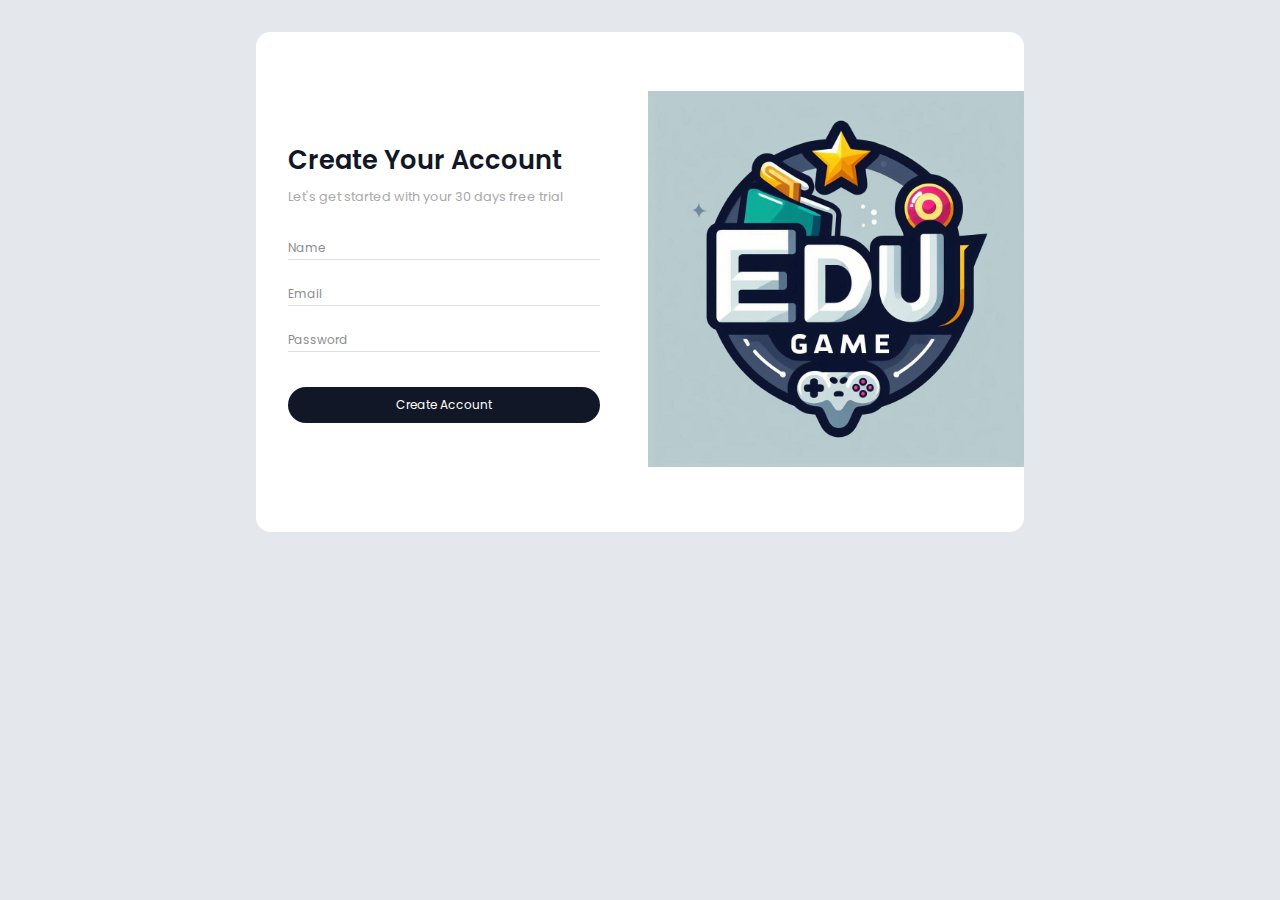
<file: create-account.html>
<!DOCTYPE html>
<html lang="en">

<head>
    <meta charset="UTF-8">
    <meta http-equiv="X-UA-Compatible" content="IE=edge">
    <meta name="viewport" content="width=device-width, initial-scale=1.0">
    <link rel="stylesheet" href="https://cdn.jsdelivr.net/npm/bootstrap-icons@1.10.5/font/bootstrap-icons.css">
    <title>Login-card</title>
    <style>
        * {
    margin: 0;
    padding: 0;
    box-sizing: border-box;
}

body {
    /* font-family: 'Josefin Sans', sans-serif; */
    font-family: 'Poppins', sans-serif;
    max-height: 100vh;
    background-color: #E4E7EC;
    /* position: relative; */
}

/* body::before {
    content: " ";
    position: absolute;
    width: 50vw;
    height: 100vh;
    background-color: #fff;
    z-index: -1;

} */

/* Log-in- box section*/
.log-in-card {
    display: grid;
    grid-template-columns: 1fr 1fr;
    column-gap: 1rem;
    background-color: #fff;
    width: 60%;
    height: 500px;
    margin: 2rem auto;
    align-items: center;
    border-radius: .9rem;
}

.log-in-card h2 {
    color: #111727;
    font-weight: 600;
    margin-bottom: 0.5rem;
    font-size: 1.6rem;
}

.log-in-card p {
    color: #a9a9a9;
    font-size: .8rem;
    margin-bottom: 18px;
}
.content {
    padding: 0rem 2rem;
}

.sign-in {
    position: relative;
    display: block;
}


.user-box {
    position: relative;
}

.user-box input {
    width: 100%;
    padding: 10px 0;
    font-size: 13px;
    color: #000;
    margin-bottom: 10px;
    border: none;
    border-bottom: 1px solid #dfdfdf;
    outline: none;
    background: transparent;
}

.user-box label {
    position: absolute;
    top: 0;
    left: 0;
    padding: 15px 0;
    font-size: 12px;
    color: #8d8d8f;
    pointer-events: none;
    transition: .5s;
}

.user-box input:focus~label,
.user-box input:valid~label {
    top: -20px;
    left: 0;
}
.content a {
    text-decoration: none;
    color: #fff;
    background-color: #111727;
    width: 100%;
    display: inherit;
    text-align: center;
    padding: 0.57rem 0rem;
    border-radius: 2rem;
    font-size: .75rem;
    margin-top: 25px;
}

img {
    width: 100%;
    height: 100%;
}


/* 

/* Log-in*/
@media only screen and (max-width:1024px) {
    .log-in-card {
        width: 80%;
    }


}
@media only screen and (max-width:768px) {
    .log-in-card {
        width: 100%;
        height: 477px;
    }
}

@media only screen and (max-width:480px) {
    .content {
        padding: 2rem 2rem;
    }
    .log-in-card {
        grid-template-columns: none;
    }
}
    </style>
</head>

<body>
    <section class="log-in-card">
        <div class="content">
            <h2>Create Your Account     </h2>
            <p>Let's get started with your 30 days free trial</p>
            <form>
                <div class="user-box">
                    <input required="true" name="" type="name">
                    <label>Name</label>
                </div>
                <div class="user-box">
                    <input required="true" name="" type="email">
                    <label>Email</label>
                </div>
                <div class="user-box">
                    <input required="true" name="" type="password">
                    <label>Password</label>
                </div>
                <a href="http://127.0.0.1:5500/index.html">Create Account</a>
            </form>
        </div>
        <div class="card-image"><img
                src="logo game.jpg"
                alt=""></div>
    </section>
</body>
<style>
    @import url('https://fonts.googleapis.com/css2?family=Poppins:wght@100;200;300;400;500;600;700;800&display=swap');
</style>
<!-- <style>
    @import url('https://fonts.googleapis.com/css2?family=Josefin+Sans:wght@100;200;300;400;500;600;700&display=swap');
  </style> -->

</html>
</file>
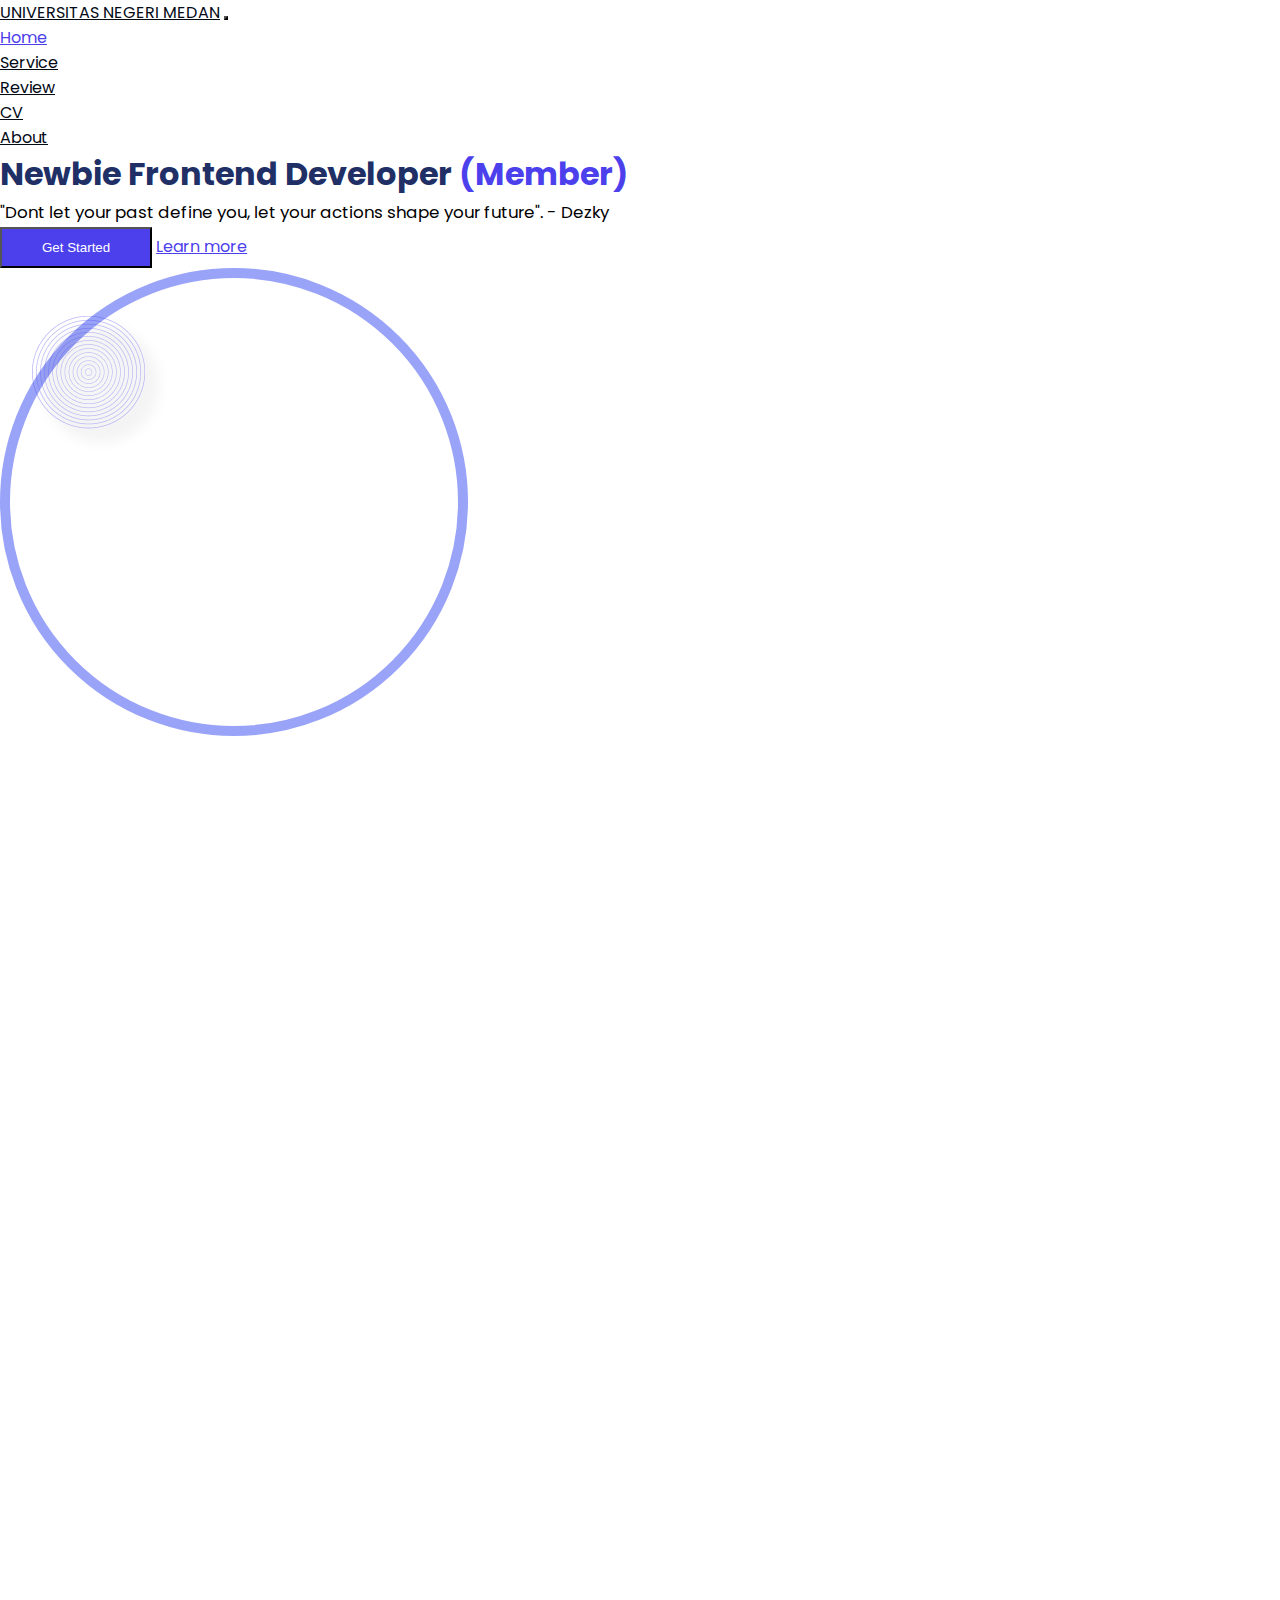
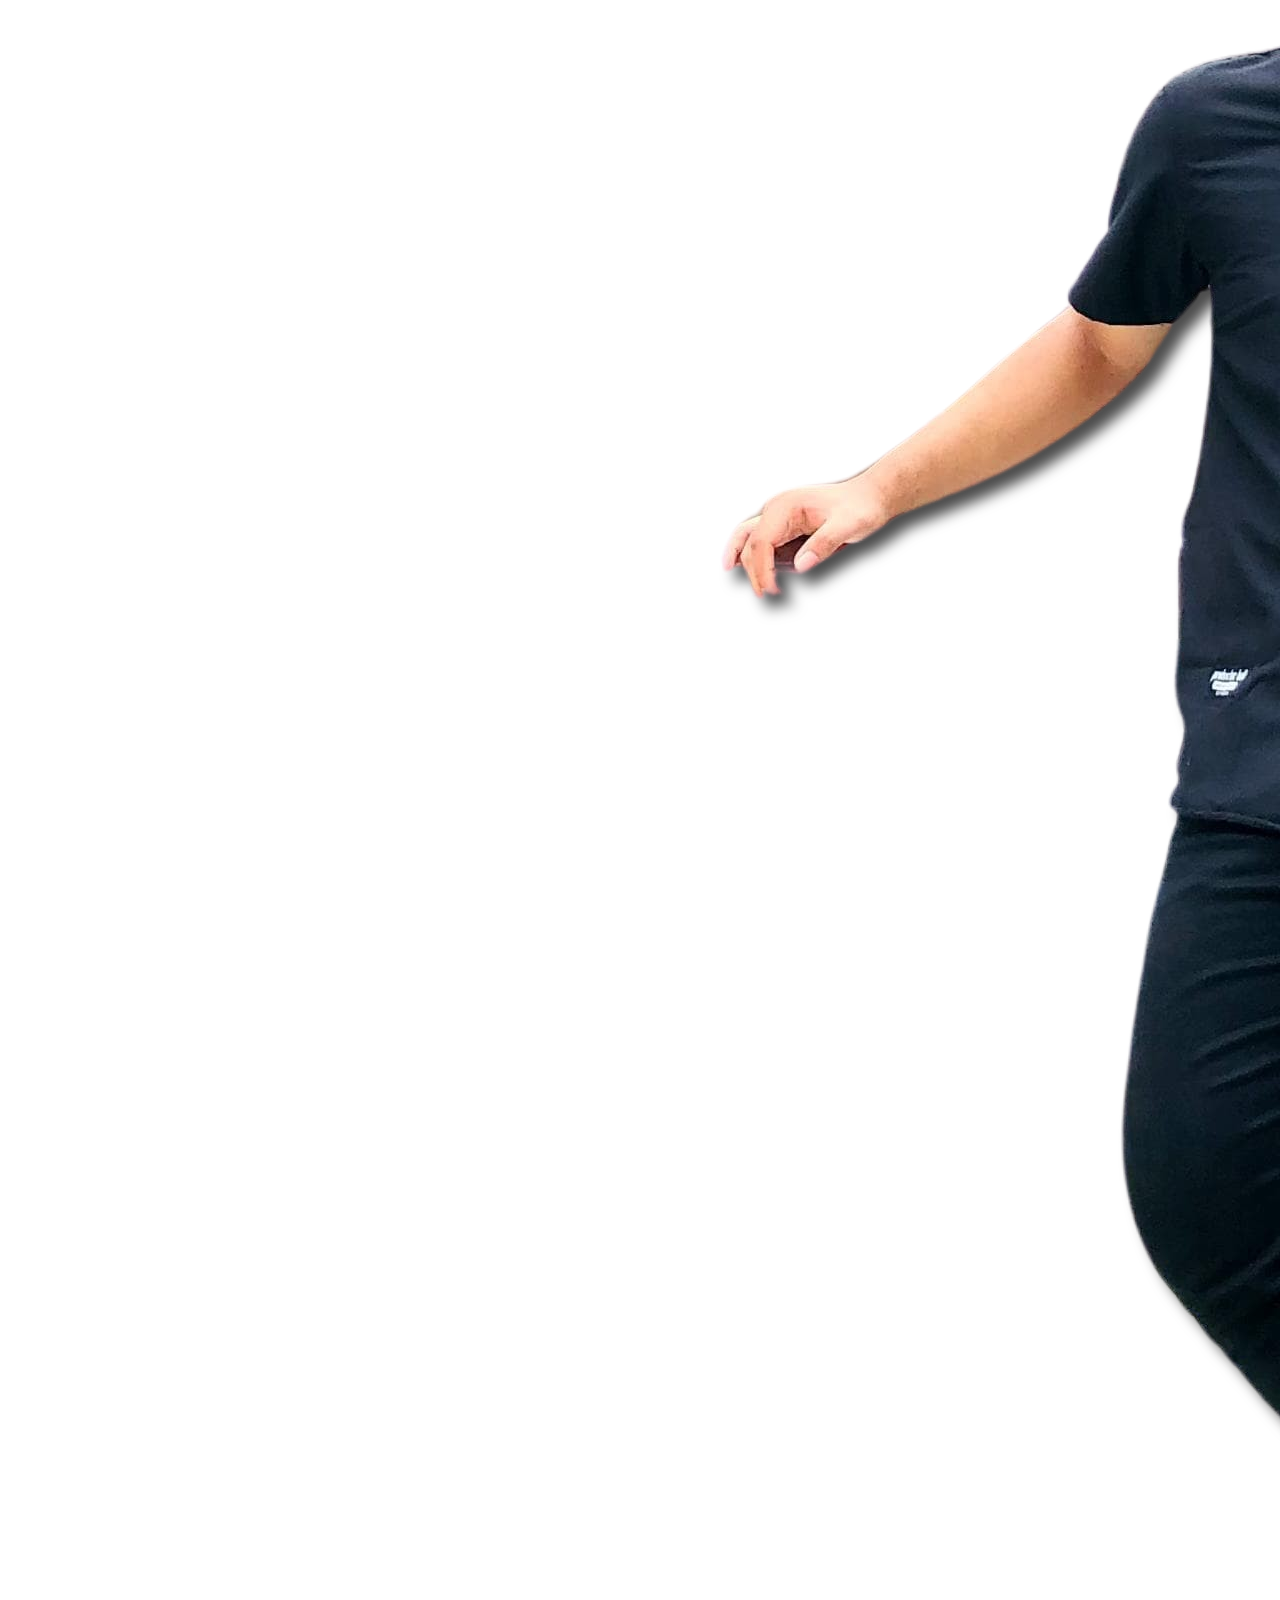
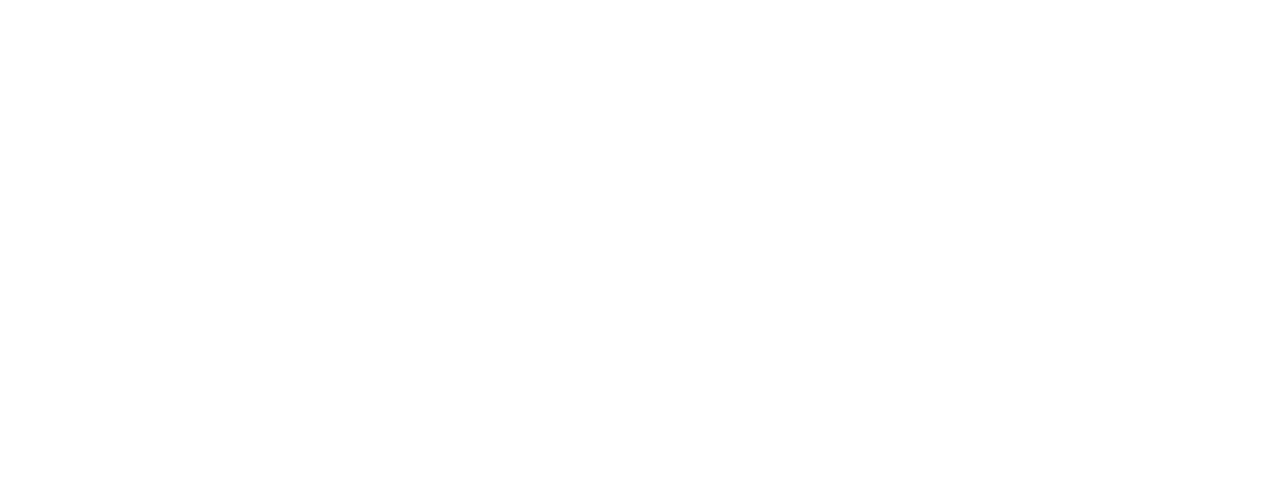
<file: portfolio.html>
<!doctype html>
<html lang="en">

<head>
  <meta charset="utf-8">
  <meta name="viewport" content="width=device-width, initial-scale=1">
  <title>Contact</title>
  <link href="https://cdn.jsdelivr.net/npm/bootstrap@5.3.0-alpha3/dist/css/bootstrap.min.css" rel="stylesheet"
    integrity="sha384-KK94CHFLLe+nY2dmCWGMq91rCGa5gtU4mk92HdvYe+M/SXH301p5ILy+dN9+nJOZ" crossorigin="anonymous">
  <script src="https://cdnjs.cloudflare.com/ajax/libs/jquery/3.6.3/jquery.min.js"></script>
  <link rel="stylesheet" href="css/portfolio.css">
</head>

<body>
  <section>
    <nav class="navbar navbar-expand-lg ">
      <div class="container">
        <a class="navbar-brand fw-bold dark-color" href="#">UNIVERSITAS NEGERI MEDAN</a>
        <button class="navbar-toggler" type="button" data-bs-toggle="collapse" data-bs-target="#navbarSupportedContent"
          aria-controls="navbarSupportedContent" aria-expanded="false" aria-label="Toggle navigation">
          <span class="navbar-toggler-icon"></span>
        </button>
        <div class="collapse navbar-collapse" id="navbarSupportedContent">
          <ul class="navbar-nav ms-auto mb-2 gap-3 mb-lg-0">
            <li class="nav-item">
              <a class="nav-link active fw-semibold" aria-current="page" href="#">Home</a>
            </li>
            <li class="nav-item">
              <a class="nav-link fw-medium" href="#">Service</a>
            </li>
            <li class="nav-item">
              <a class="nav-link fw-medium" href="#">Review</a>
            </li>
            <li class="nav-item">
              <a class="nav-link fw-medium" href="#">CV</a>
            </li>
            <li class="nav-item">
              <a class="nav-link fw-medium" href="#">About</a>
            </li>
          </ul>
        </div>
      </div>
    </nav>

    <div class="container section-1 pt-3">
      <div class="row gap-lg-5 gap-md-0 align-items-center justify-content-lg-evenly justify-content-md-between">
        <div class="col-lg-5 col-md-6 col-12">
          <h1 class="fw-semibold mt-4">Newbie Frontend Developer <span style="color: #4C40ED">(Member)</span></h1>
          <p class="my-4">"Dont let your past define you, let your actions shape your future". - Dezky</p>
          <div class="">
            <a href="#"><button type="button" class="btn btn-primary custom-button rounded-3">Get Started</button></a>
            <a href="#" class="btn ms-3" role="button">Learn more</a>
          </div>
        </div>
        <div class="col-lg-5 col-md-6 col-12 circle mt-lg-0 mt-md-0 mt-0">
          <img src="img/WhatsApp_Image_2023-11-30_at_14.17.39__1_-removebg (1).png" alt="" class="img-fluid">
          <img src="img/circle.png" alt="" class="img-fluid">
        </div>
      </div>
    </div>
    </section>
</body>
<style>
  @import url('https://fonts.googleapis.com/css2?family=Poppins:wght@100;200;300;400;500;600;700;800&display=swap');
</style>
<link rel="stylesheet" href="https://cdn.jsdelivr.net/npm/bootstrap-icons@1.10.5/font/bootstrap-icons.css">
<script src="https://cdn.jsdelivr.net/npm/bootstrap@5.3.0-alpha3/dist/js/bootstrap.bundle.min.js"
  integrity="sha384-ENjdO4Dr2bkBIFxQpeoTz1HIcje39Wm4jDKdf19U8gI4ddQ3GYNS7NTKfAdVQSZe" crossorigin="anonymous"></script>
</html>
</file>
<file: css/portfolio.css>
html {
    font-size: 100%;
}

:root {
    /* --primary-color: #111727; */
    --primary-bg: #F7F7FE;
    --primary-color: #4C40ED;
    --dark-color: #030A16;
    --effect: all .3s ease-in-out;
    --btn-size: .9rem;
    --small-size: .75rem;
    --hover-shodow-effect: 0 0 20px #111727;

}

* {
    margin: 0;
    padding: 0;
    scroll-behavior: smooth;
    box-sizing: border-box;
}

p {
    font-size: 1.05rem;
    font-weight: 400;
    line-height: 1.8rem;
}

body {
    font-family: 'Poppins', sans-serif;
}

/* Genral Classes */
.bg-custom {
    background-color: var(--primary-bg);
}

.dark-color {
    color: var(--dark-color);
}

.custom-button {
    padding: .7rem 2.5rem;
}

/* Genral Classes End */
/* Navigation */

.navbar-nav .nav-link {
    color: var(--dark-color);
}

.navbar-nav .nav-link.active {
    color: var(--primary-color);
}

.navbar button {
    font-size: var(--btn-size);
    background-color: var(--primary-color);
}

/* Navigation  End */

/* Section 1  */
.section-1 h1 {
    color: #203066;
}

.section-1 button {
    color: #fff;
    background-color: var(--primary-color);
}

.section-1 a {
    color: var(--primary-color);
}

.section-1 a:hover {
    color: var(--primary-color);
}

.section-1 img {
    filter: drop-shadow(12px 12px 7px rgba(0, 0, 0, 0.7));
}
.circle {
position: relative;
}
.circle::before {
    content: "";
    position: absolute;
    width: 35vw;
    height: 35vw;
    border-radius: 50%;
    border: 10px solid #0018ee;
    opacity: .4;
}
.circle img:nth-child(2) {
    position: absolute;
    left: 2rem;
    top: 3rem;
    opacity: .4;
}

/* Section 1 End */

@media screen and (max-width: 1024px) {
    .circle::before {
        width: 33vw;
        height: 33vw;
    }
    .circle img:nth-child(2) {
        top: 0rem;
    }
}
@media screen and (max-width: 768px) {
    .circle::before {
        width: 41vw;
        height: 41vw;
    }
}
@media screen and (max-width: 480px) {
    .circle::before {
        width: 90vw;
        height: 85vw;
    }
}
</file>
